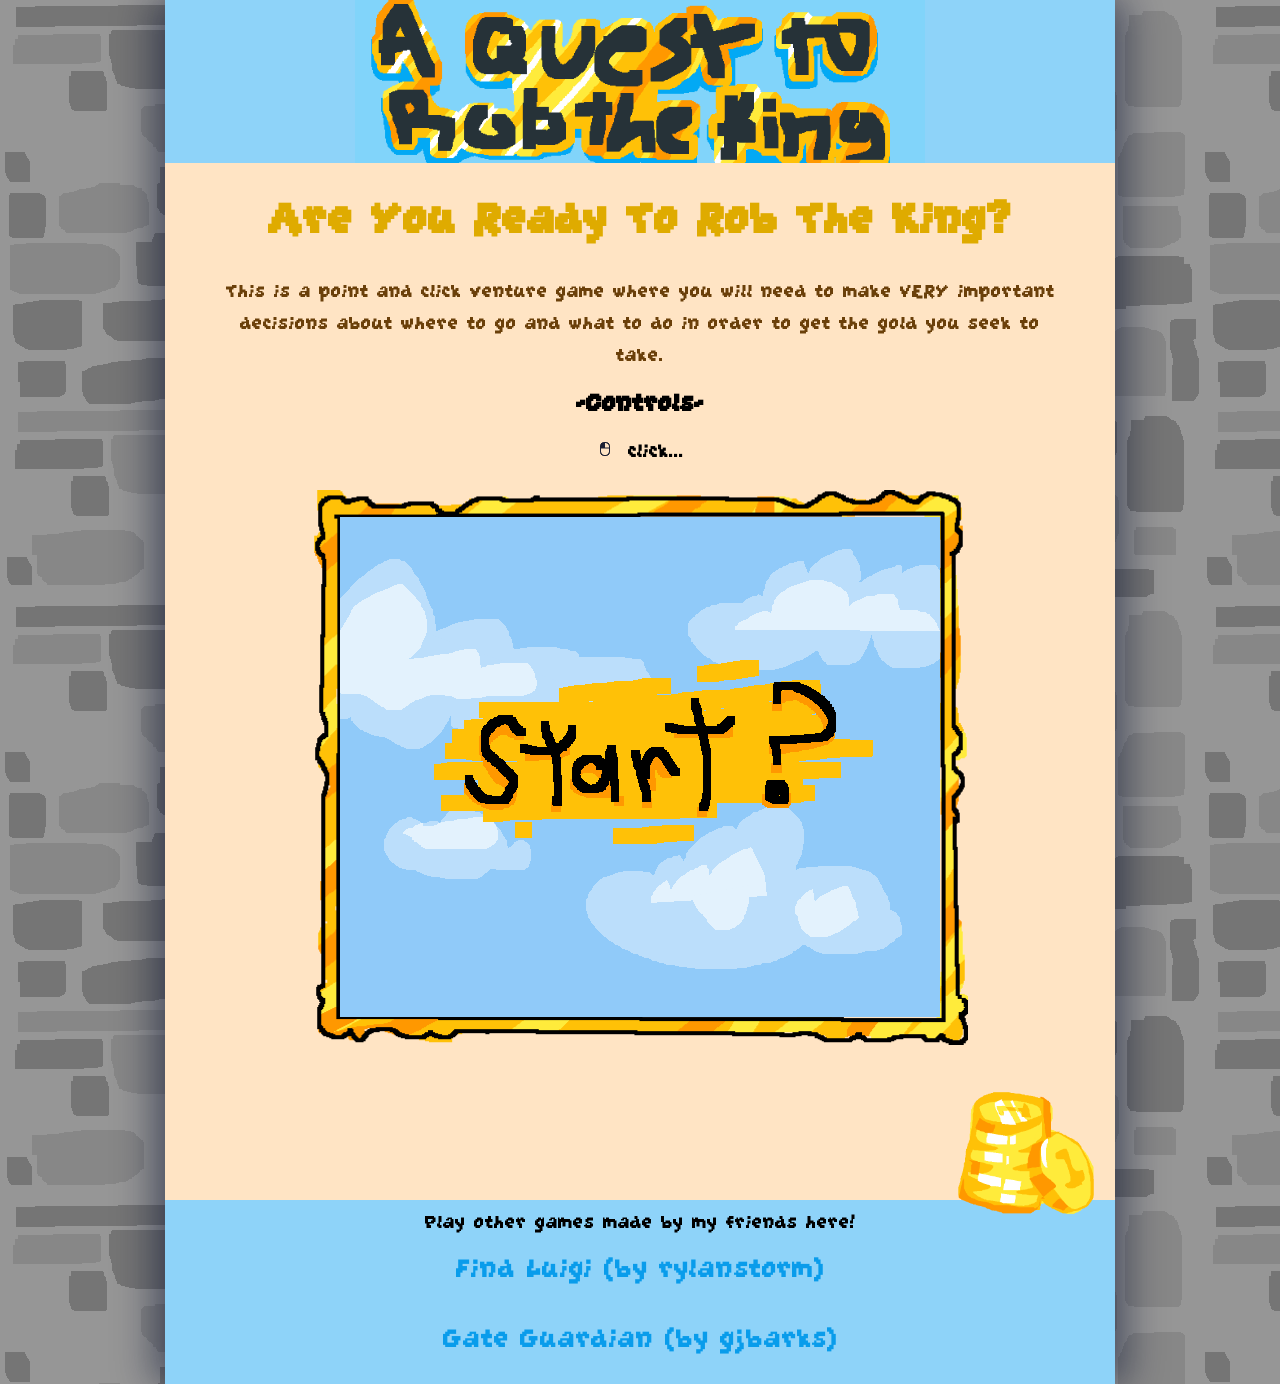
<file: index.html>
<!DOCTYPE html>
<html>
<head>
<!--
    fist ctc project
    A Quest To Rob The King

    home page:
    Author: Noah Lorenz
    Date: 9/29/26

    filename: Index.html (aka home page)
-->

<meta charset="utf-8" />
<title>A Quest To Rob The King</title>
<link href="./css/reset.css" rel="stylesheet" />
<link href="./css/styles1.css" rel="stylesheet" />

</head>

<body>
    <header>
        <a href="./index.html"> <img src="./scenes/title.png" alt="game header"/> </a>
    </header>

    <article>
        <h1> Are You Ready To Rob The King? </h1>
            <p>
                This is a point and click venture game where you will need to make VERY important decisions
                about where to go and what to do in order to get the gold you seek to take.
            </p>
        <H2>-Controls-</H2>
        <ul id="click">
            <li> click...</li>
        </ul>
        <img src="./scenes/start.png" alt="start button" usemap="#scene_map"/>


        <map name="scene_map">
           <area shape="rect" coords="171, 224,531, 354" href="./html/bedroom.html" alt="to the bedroom" />
        </map>
        <img id="coin" src="./scenes/coin.png" alt="coin">
        
    </article>
    <footer>
        <p>Play other games made by my friends here! </p>
        <ul>
            <p><a href="https://rylanstorm.github.io/Find-Luigi/">Find Luigi (by rylanstorm)</a></p>
           <p><a href="https://gjbarks.github.io/gate_guardian/">Gate Guardian (by gjbarks)</a></p>

        </ul>
        


    </footer>
</body>







































</html>
</file>
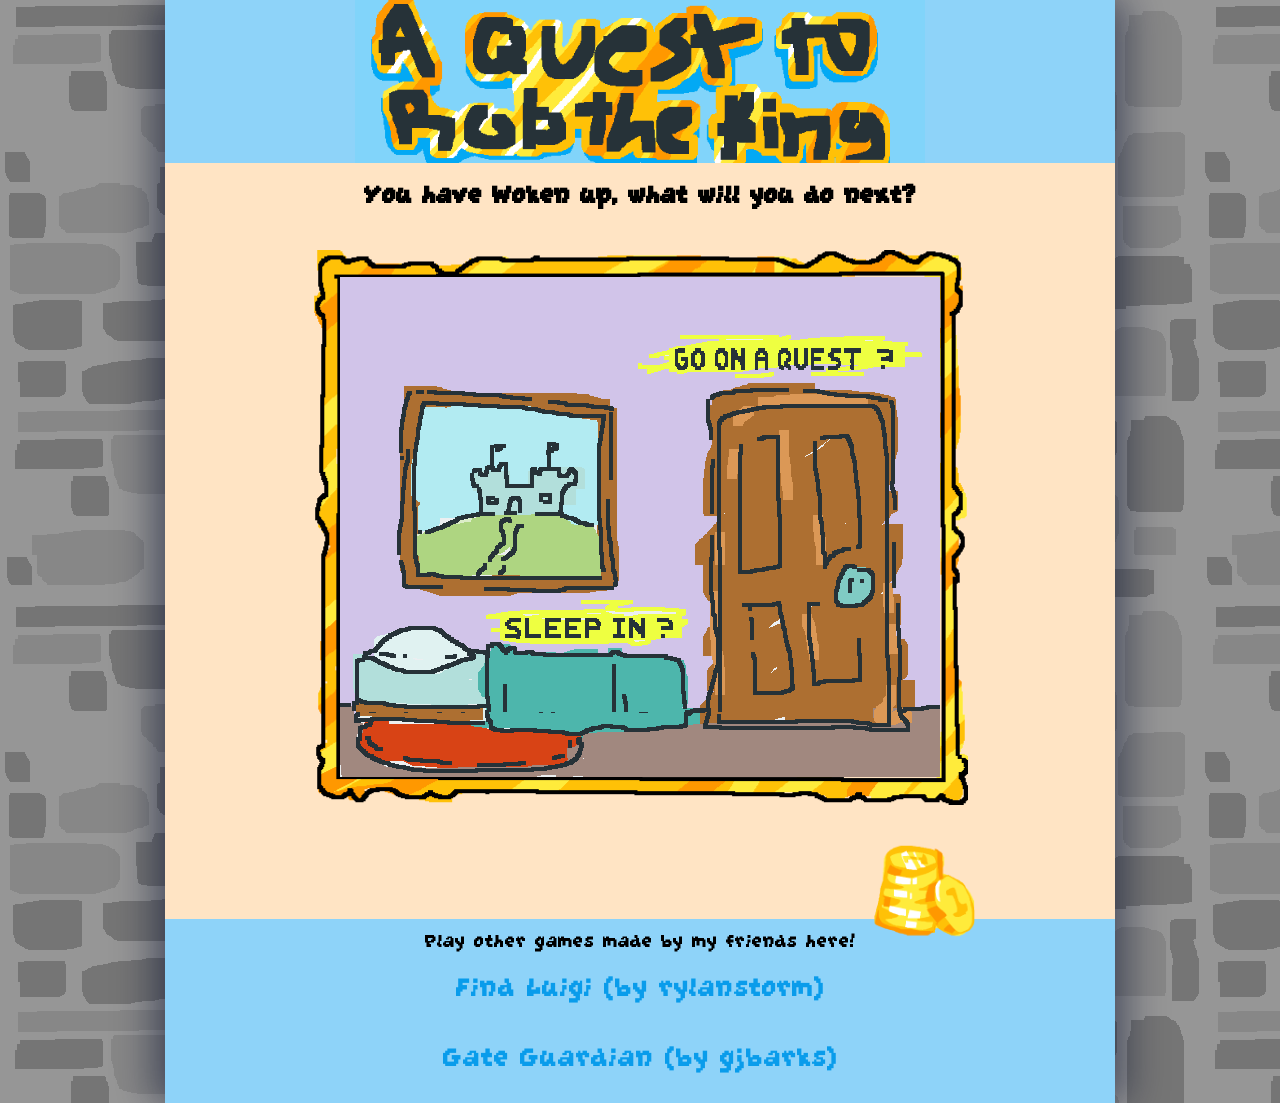
<file: html/bedroom.html>
<!DOCTYPE html>
<html>

<head>
<!--
    fist ctc project
    A Quest To Rob The King

    scene 1 (bedroom):
    Author: Noah Lorenz
    Date: 9/29/26

    filename: bedroom.html
-->

<meta charset="utf-8" />
<title>A Quest To Rob The King</title>
<link href="../css/reset.css" rel="stylesheet" />
<link href="../css/styles1.css" rel="stylesheet" />

</head>

<body>
    <header>
        <a href="../index.html"> <img src="../scenes/title.png" alt="game header"/> </a>

    </header>

    <article>
        <h2>
            You have Woken up,
            what will you do next?
        </h2>

    <img src="../scenes/bedroom.png" alt="first decision" usemap="#scene_map"/>
        
    <map name="scene_map">
            <area shape="rect" coords="67, 379, 396, 506" href="../html/sleep.html" alt="to sleep" />
            <area shape="rect" coords="410, 102,623, 507" href="../html/map.html" alt="where go?" />
            </map>
<img id="coin" src="../scenes/coin.png" alt="coin">

    </article>

<footer>
        <p>Play other games made by my friends here! </p>
                    <p><a href="https://rylanstorm.github.io/Find-Luigi/">Find Luigi (by rylanstorm)</a></p>

           <p><a href="https://gjbarks.github.io/gate_guardian/">Gate Guardian (by gjbarks)</a></p>


    </footer>

</body>





</html>
</file>
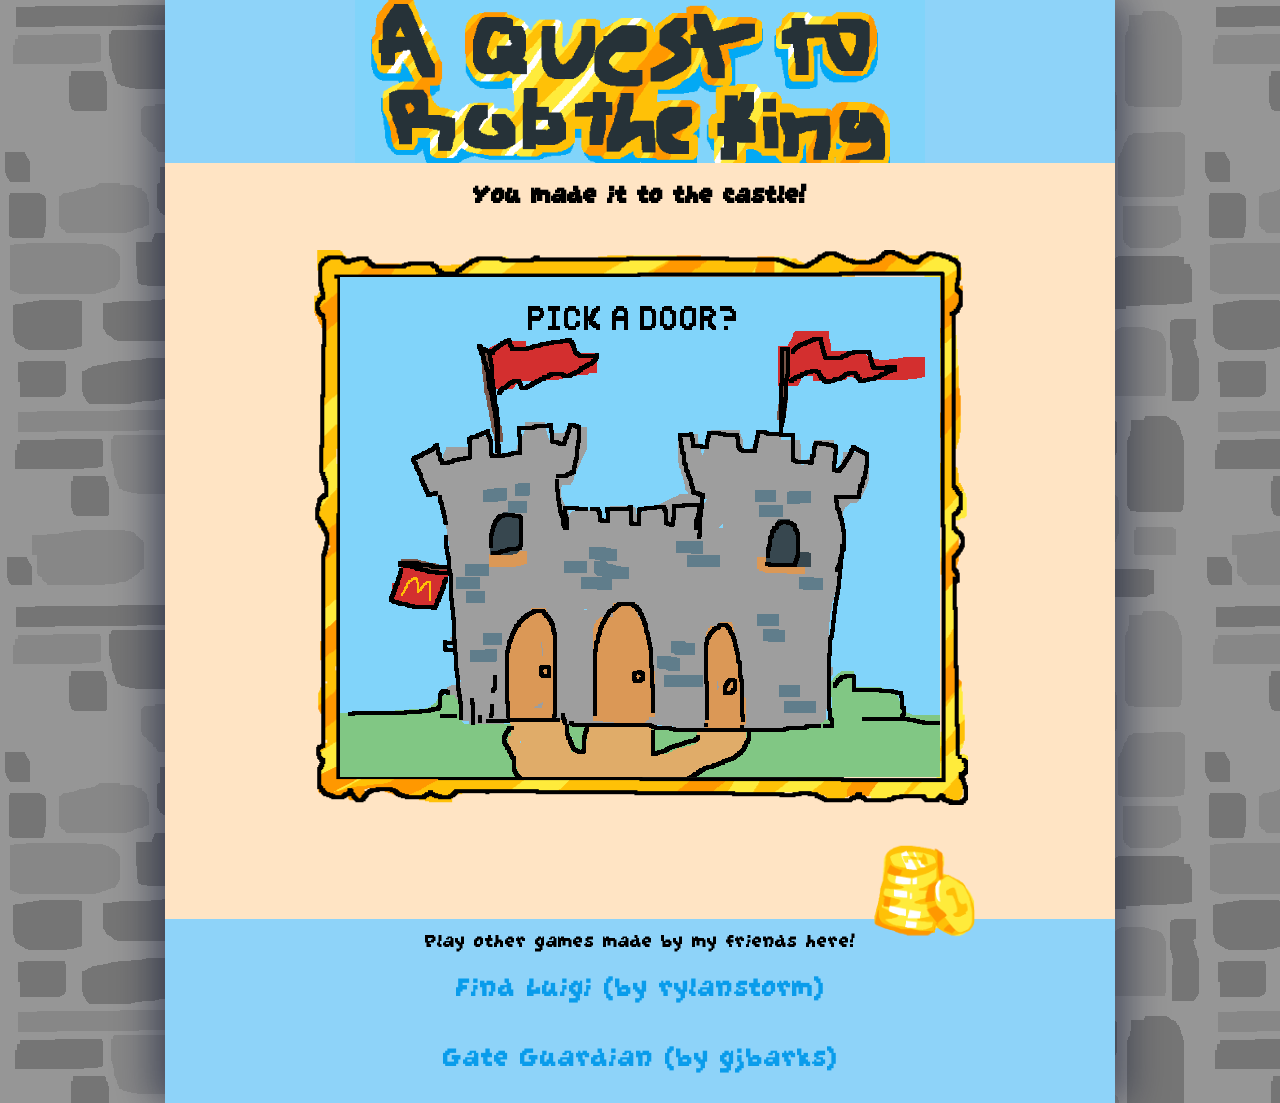
<file: html/Castle.html>
<!DOCTYPE html>
<html>

<head>
<!--
    fist ctc project
    A Quest To Rob The King

    scene 4 (castle doors):
    Author: Noah Lorenz
    Date: 10/1/26

    filename: {castle.html}
-->

<meta charset="utf-8" />
<title>A Quest To Rob The King</title>
<link href="../css/reset.css" rel="stylesheet" />
<link href="../css/styles1.css" rel="stylesheet" />


</head>

<body>
    <header>
        <a href="../index.html"> <img src="../scenes/title.png" alt="game header"/> </a>

    </header>

    <article>
        <h2>You made it to the castle!</h2>
        <img src="../scenes/castle.png" alt="castle doors" usemap="#scene_map"/>

        <map name="scene_map">
           <area shape="rect" coords="214, 374, 274, 488" href="./Chestroom.html" alt="chestroom" />
           <area shape="rect" coords="302, 370, 372, 491" href="./Chestroom.html" alt="chestroom" />
           <area shape="rect" coords="407, 392, 464, 502" href="./fireroom.html" alt="fire" />
        </map>
        <img id="coin" src="../scenes/coin.png" alt="coin">
    </article>
    <footer>
        <p>Play other games made by my friends here! </p>
                    <p><a href="https://rylanstorm.github.io/Find-Luigi/">Find Luigi (by rylanstorm)</a></p>

           <p><a href="https://gjbarks.github.io/gate_guardian/">Gate Guardian (by gjbarks)</a></p>


    </footer>
</body>





</html>
</file>
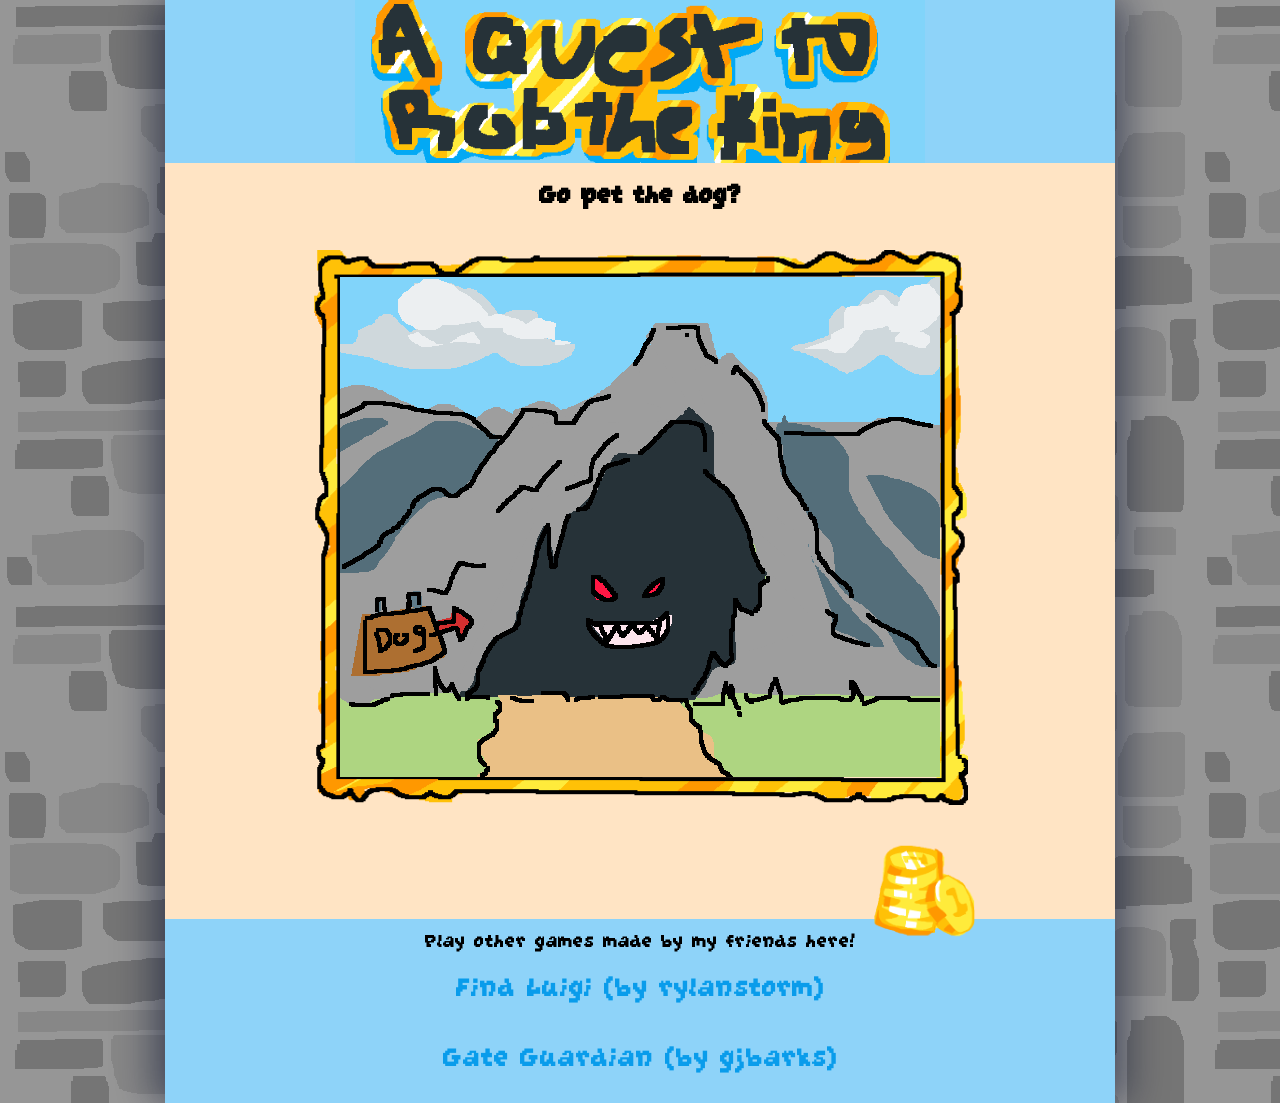
<file: html/cave.html>
<!DOCTYPE html>
<html>

<head>
<!--
    fist ctc project
    A Quest To Rob The King

    scene 5 (cave):
    Author: Noah Lorenz
    Date: 10/1/26

    filename: {cave.html}
-->

<meta charset="utf-8" />
<title>A Quest To Rob The King</title>
<link href="../css/reset.css" rel="stylesheet" />
<link href="../css/styles1.css" rel="stylesheet" />


</head>

<body>
    <header>
        <a href="../index.html"> <img src="../scenes/title.png" alt="game header"/> </a>
        
    </header>

    <article>

        <h2>Go pet the dog?</h2>

        <img src="../scenes/cave.png" alt="cave" usemap="#scene_map" />

        <map name="scene_map">
           <area shape="circle" coords="349, 345, 140" href="./you_died.html" alt="you died" />
        </map>
<img id="coin" src="../scenes/coin.png" alt="coin">
    </article>

    <footer>
        <p>Play other games made by my friends here! </p>
                    <p><a href="https://rylanstorm.github.io/Find-Luigi/">Find Luigi (by rylanstorm)</a></p>

           <p><a href="https://gjbarks.github.io/gate_guardian/">Gate Guardian (by gjbarks)</a></p>


    </footer>
</body>





</html>
</file>
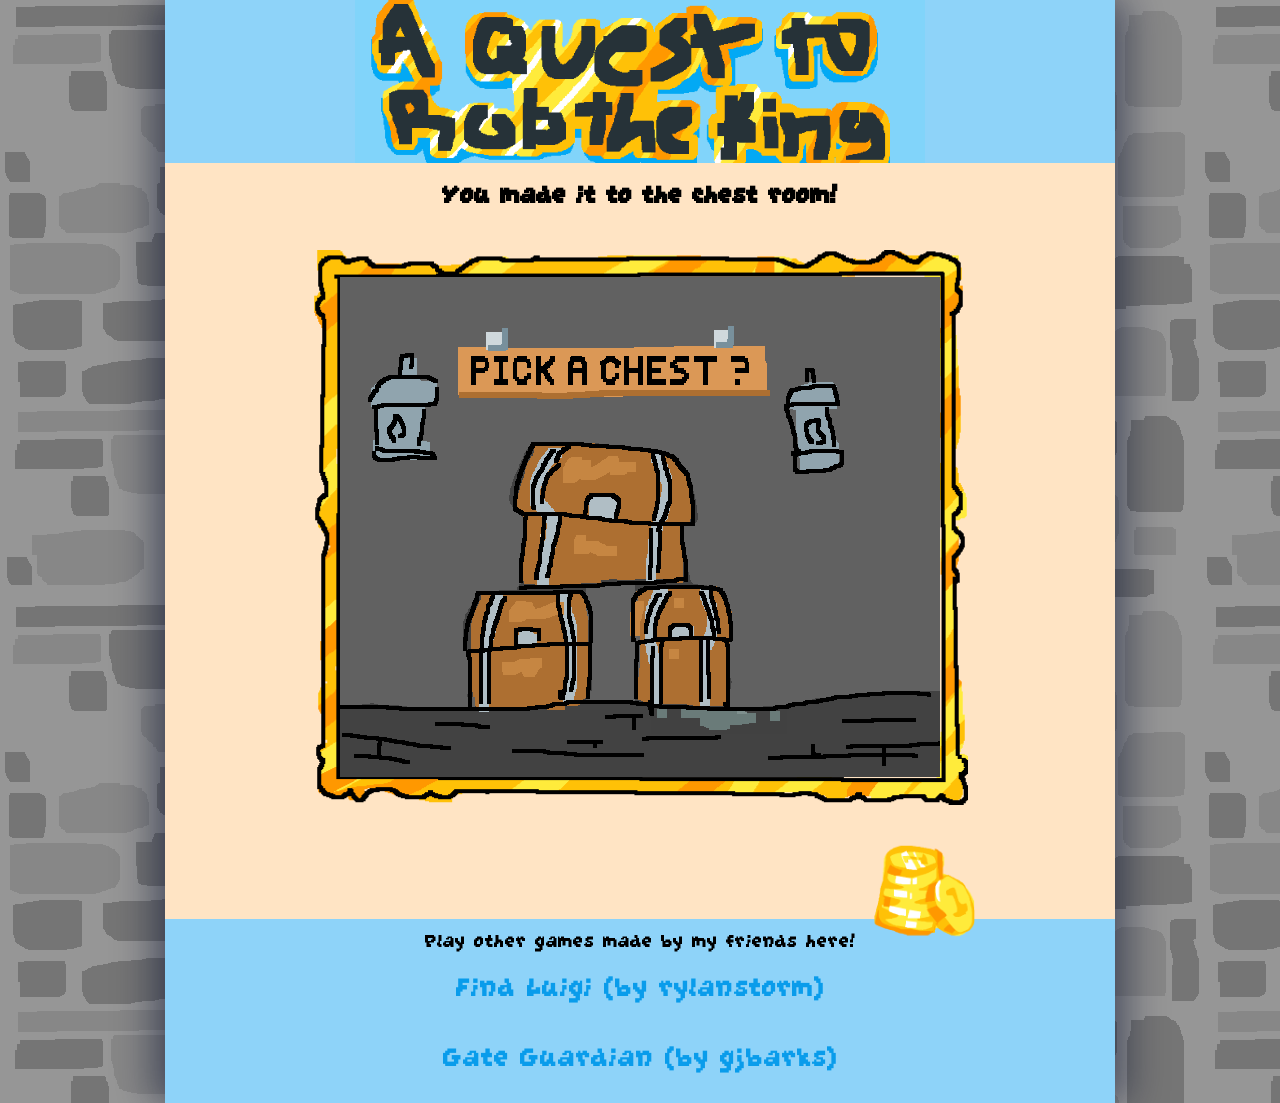
<file: html/Chestroom.html>
<!DOCTYPE html>
<html lang="en">
<head>

    <!--
    fist ctc project
    A Quest To Rob The King

    scene 6 (chest room):
    Author: Noah Lorenz
    Date: 10/1/26

    filename: chestroom.html
-->
    <meta charset="UTF-8">
    <title>A Quest To Rob The King</title>
    <link href="../css/reset.css" rel="stylesheet" />
    <link href="../css/styles1.css" rel="stylesheet" />

</head>


<body>
    <header>
        <a href="../index.html"> <img src="../scenes/title.png" alt="game header"/> </a>
    </header>
    <article>
        <h2>You made it to the chest room!</h2>
        <img src="../scenes/chests.png" alt="pick a chest" usemap="#scene_map">
        
          <map name="scene_map">
           <area shape="rect" coords="233, 214, 399, 354" href="./robbed.html" alt="win" />
           <area shape="rect" coords="176, 361, 305, 465" href="./robbed.html" alt="win" />
           <area shape="rect" coords="337, 358, 442, 482" href="./mimic.html" alt="loose" />
        </map>

        <img id="coin" src="../scenes/coin.png" alt="coin">
    </article>
    <footer>
        <p>Play other games made by my friends here! </p>
                    <p><a href="https://rylanstorm.github.io/Find-Luigi/">Find Luigi (by rylanstorm)</a></p>

           <p><a href="https://gjbarks.github.io/gate_guardian/">Gate Guardian (by gjbarks)</a></p>


    </footer>
</body>

</html>
</file>
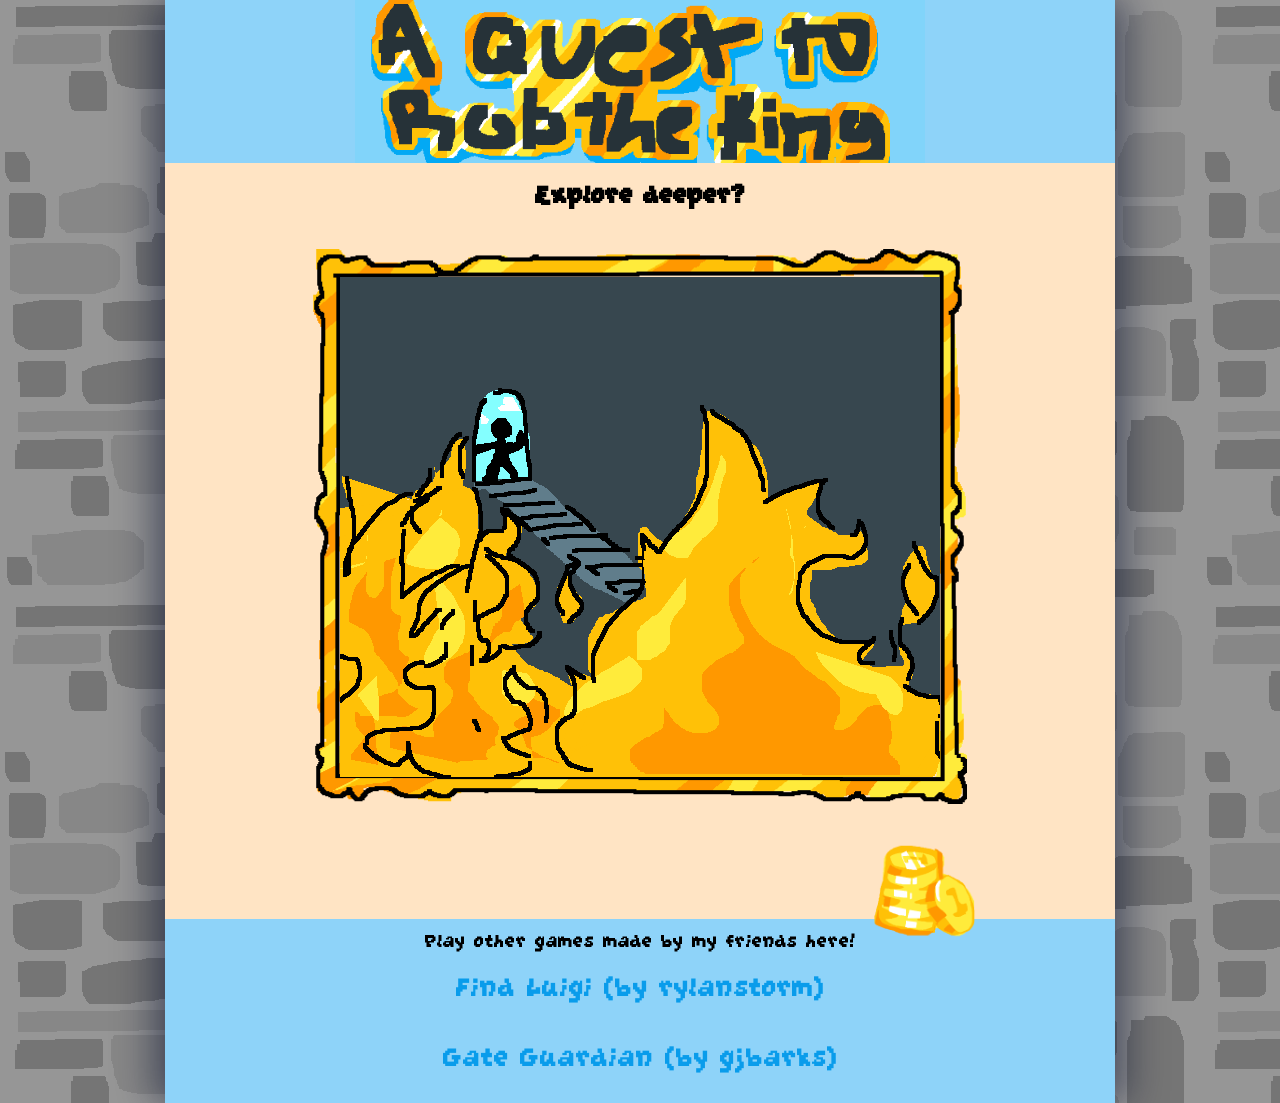
<file: html/fireroom.html>
<!DOCTYPE html>
<html lang="en">
<head>

    <!--
    fist ctc project
    A Quest To Rob The King

    scene 7 (fire):
    Author: Noah Lorenz
    Date: 10/1/26

    filename: fireroom.html
-->
    <meta charset="UTF-8">
    <title>A Quest To Rob The King</title>
    <link href="../css/reset.css" rel="stylesheet" />
    <link href="../css/styles1.css" rel="stylesheet" />

</head>


<body>
    <header>
        <a href="../index.html"> <img src="../scenes/title.png" alt="game header"/> </a>
    </header>
    <article>
        <h2>Explore deeper?</h2>
        <img src="../scenes/fire room.png" alt="fire" usemap="#scene_map">
        
          <map name="scene_map">
             <area shape="rect" coords="55, 54, 648, 544" href="./you_died.html" alt="you died" />
        </map>
        <img id="coin" src="../scenes/coin.png" alt="coin">
    </article>
    <footer>
        <p>Play other games made by my friends here! </p>
                    <p><a href="https://rylanstorm.github.io/Find-Luigi/">Find Luigi (by rylanstorm)</a></p>

           <p><a href="https://gjbarks.github.io/gate_guardian/">Gate Guardian (by gjbarks)</a></p>


    </footer>
</body>

</html>
</file>
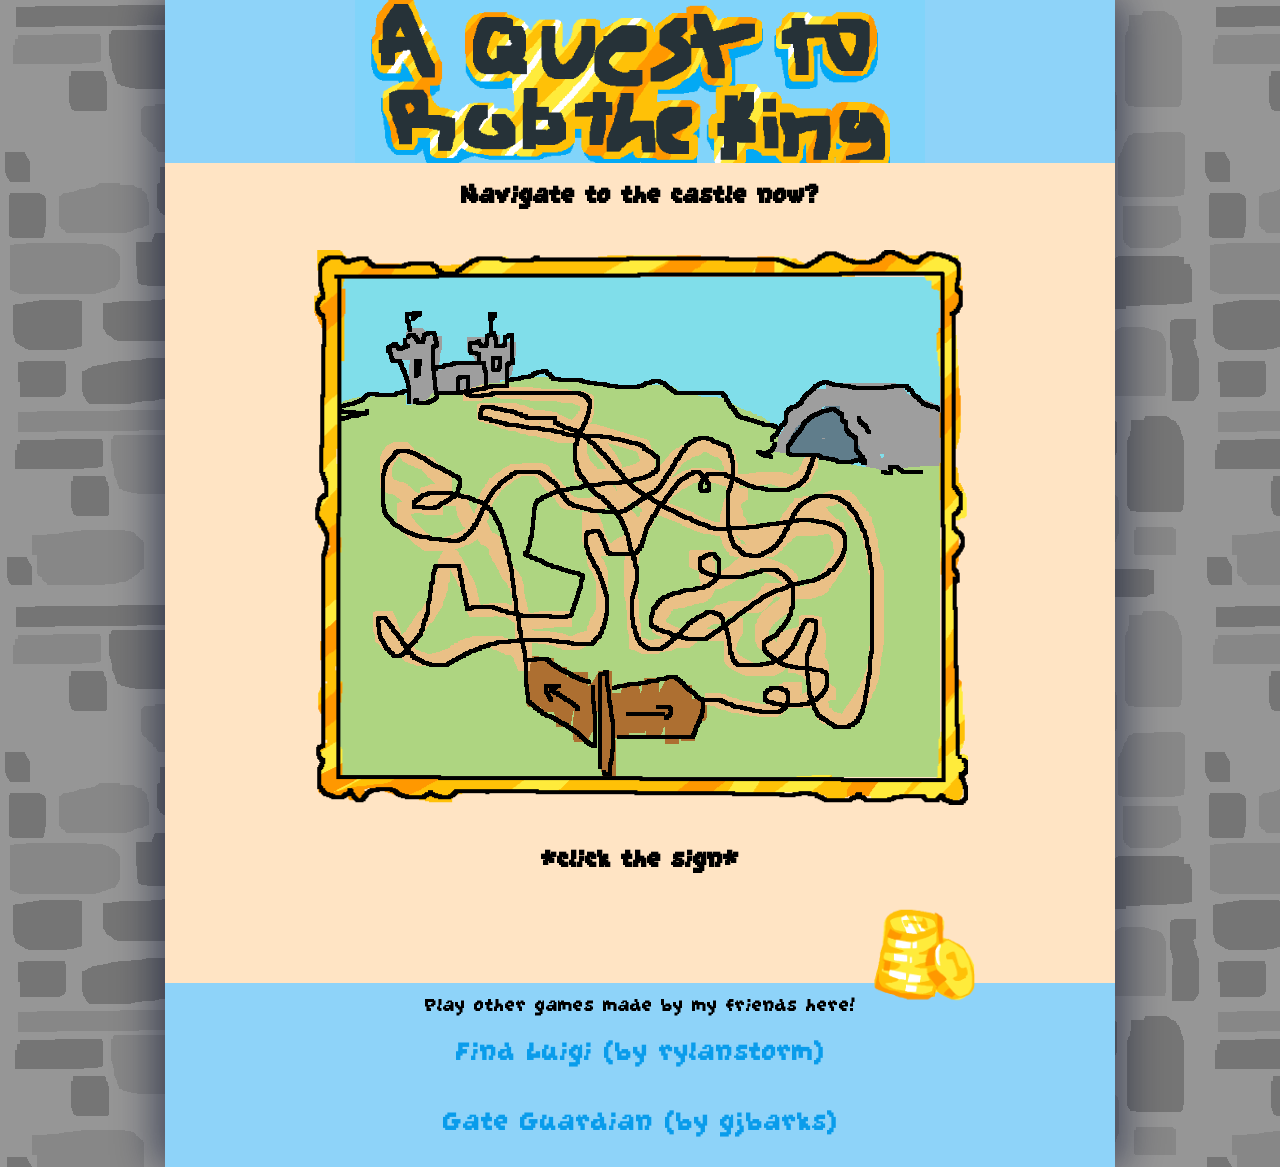
<file: html/map.html>
<!DOCTYPE html>
<html>

<head>
<!--
    fist ctc project
    A Quest To Rob The King

    scene 2 (map):
    Author: Noah Lorenz
    Date: 10/1/26

    filename: map.html
-->

<meta charset="utf-8" />
<title>A Quest To Rob The King</title>
<link href="../css/reset.css" rel="stylesheet" />
<link href="../css/styles1.css" rel="stylesheet" />


</head>

<body>
    <header>
        <a href="../index.html"> <img src="../scenes/title.png" alt="game header"/> </a>

    </header>

    <article>
        <h2> Navigate to the castle now?</h2>

        <img src="../scenes/map.png" alt="where go?" usemap="#scene_map">
           <h2>*click the sign*</h2>     

            <map name="scene_map">
           <area shape="rect" coords="230, 420, 305, 525" href="../html/Castle.html" alt="to the castle" />
           <area shape="rect" coords="319, 452, 415, 518" href="../html/cave.html" alt="ah scary" />
        </map>
<img id="coin" src="../scenes/coin.png" alt="coin">
    </article>

    <footer>
        <p>Play other games made by my friends here! </p>
                    <p><a href="https://rylanstorm.github.io/Find-Luigi/">Find Luigi (by rylanstorm)</a></p>

           <p><a href="https://gjbarks.github.io/gate_guardian/">Gate Guardian (by gjbarks)</a></p>


    </footer>
</body>





</html>
</file>
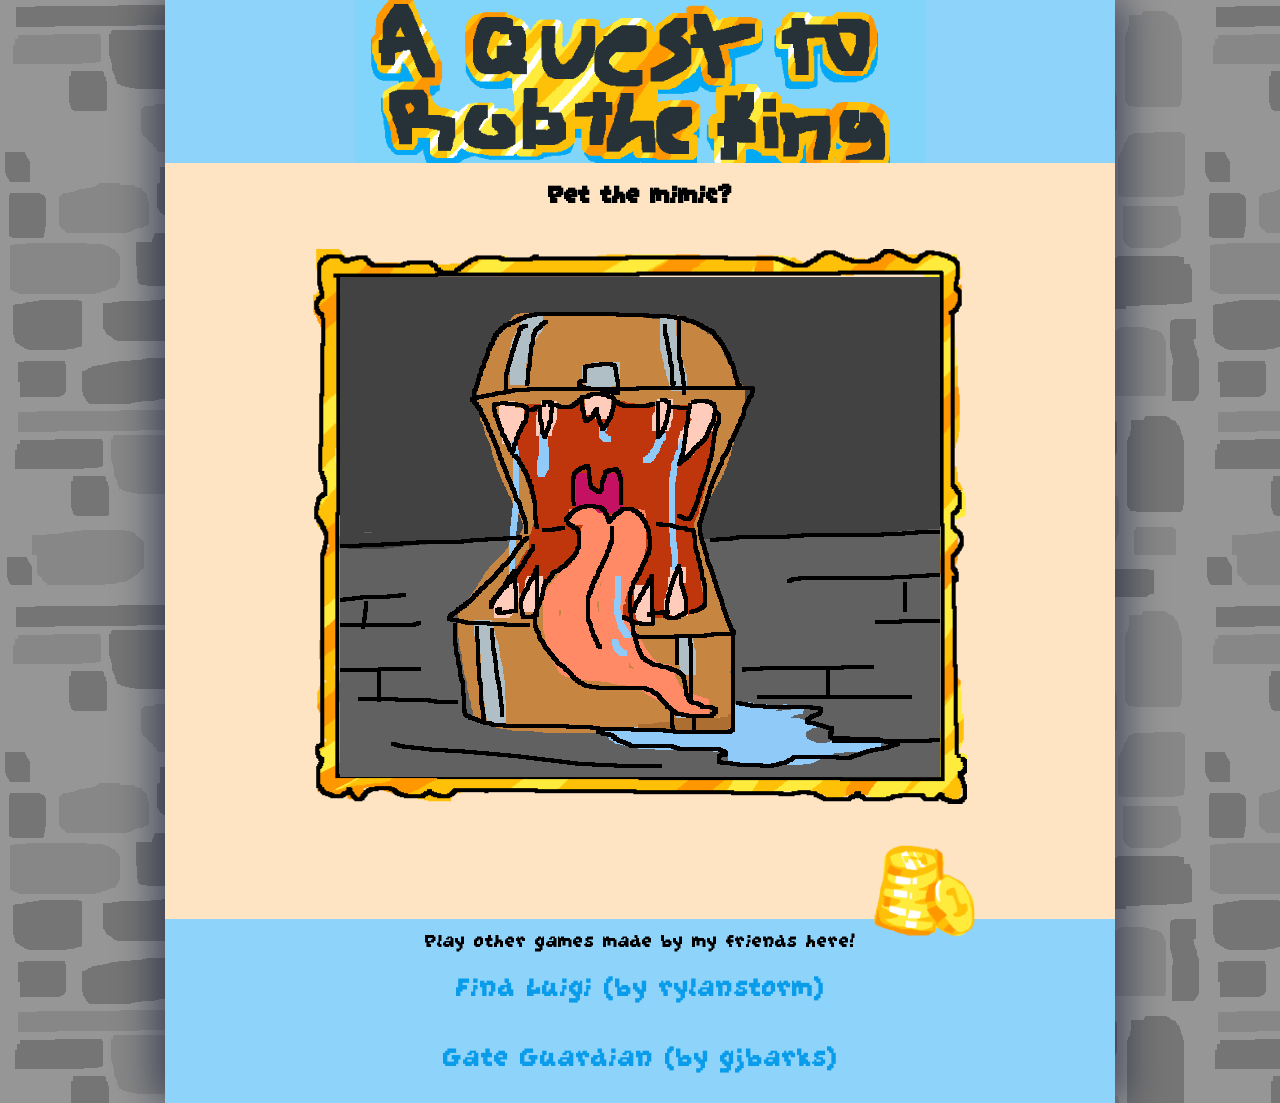
<file: html/mimic.html>
<!DOCTYPE html>
<html lang="en">
<head>

    <!--
    fist ctc project
    A Quest To Rob The King

    scene 9 (mimic):
    Author: Noah Lorenz
    Date: 10/1/26

    filename: mimic.html
-->
    <meta charset="UTF-8">
    <title>A Quest To Rob The King</title>
    <link href="../css/reset.css" rel="stylesheet" />
    <link href="../css/styles1.css" rel="stylesheet" />

</head>


<body>
    <header>
        <a href="../index.html"> <img src="../scenes/title.png" alt="game header"/> </a>
    </header>
    <article>
        <h2>Pet the mimic?</h2>
        <img src="../scenes/mimic.png" alt="Pet the mimic?" usemap="#scene_map">
        
          <map name="scene_map">
             <area shape="rect" coords="190, 88, 448, 507" href="./you_died.html" alt="you died" />
        </map>
        <img id="coin" src="../scenes/coin.png" alt="coin">
    </article>
    <footer>
        <p>Play other games made by my friends here! </p>
                    <p><a href="https://rylanstorm.github.io/Find-Luigi/">Find Luigi (by rylanstorm)</a></p>

           <p><a href="https://gjbarks.github.io/gate_guardian/">Gate Guardian (by gjbarks)</a></p>


    </footer>
</body>

</html>
</file>
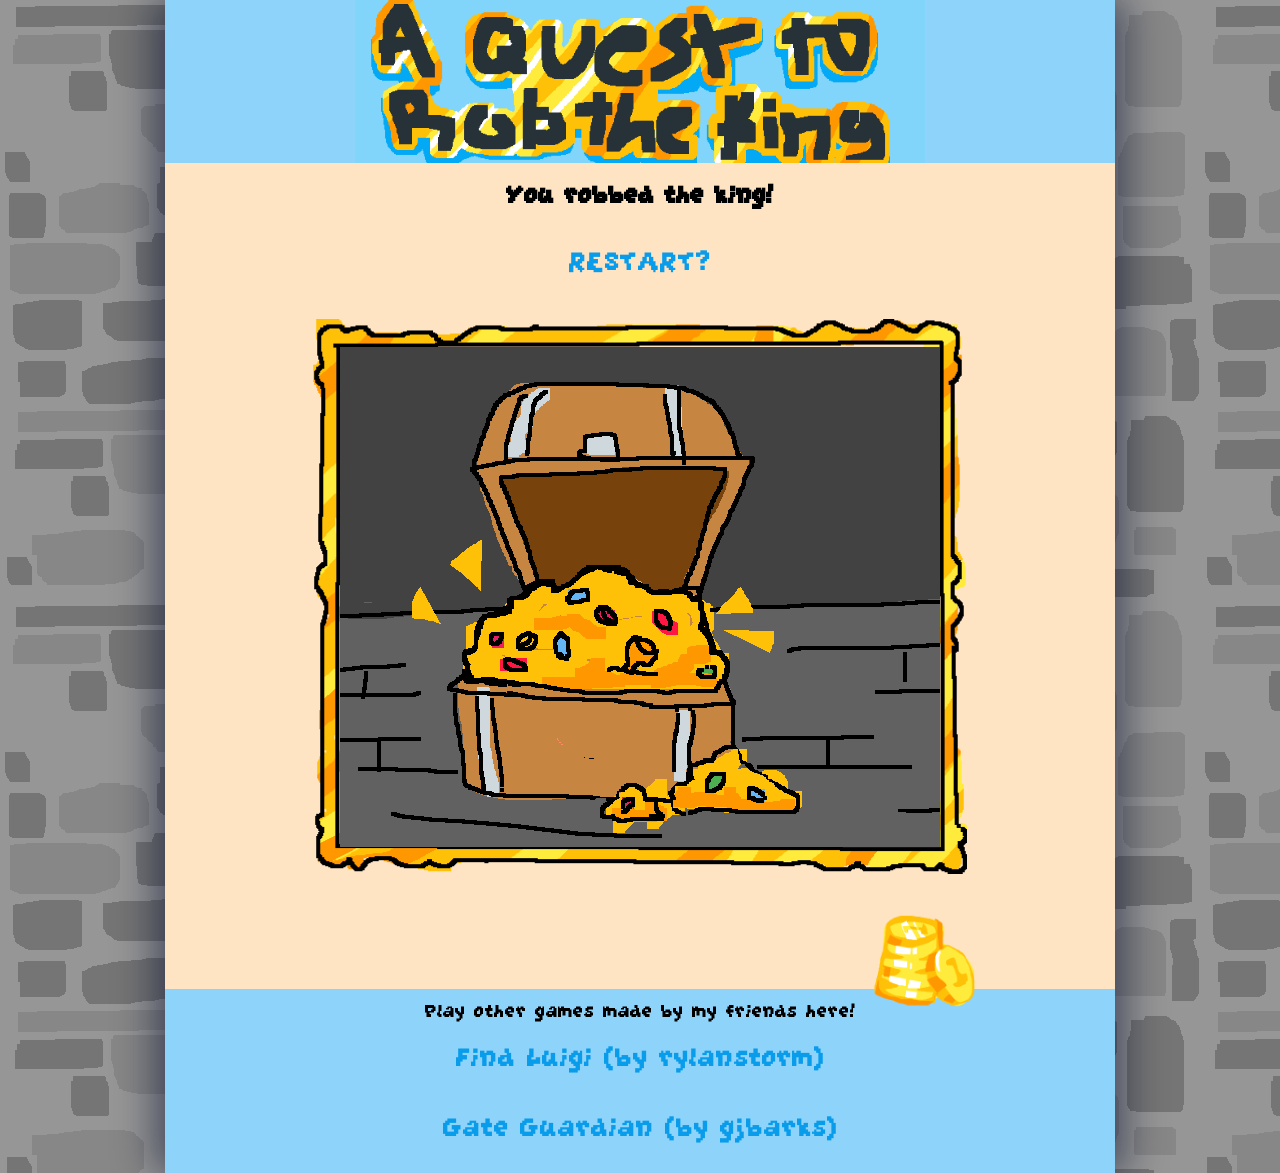
<file: html/robbed.html>
<!DOCTYPE html>
<html lang="en">
<head>

    <!--
    fist ctc project
    A Quest To Rob The King

    scene 8 (gold chest):
    Author: Noah Lorenz
    Date: 10/1/26

    filename: robbed.html
-->
    <meta charset="UTF-8">
    <title>A Quest To Rob The King</title>
    <link href="../css/reset.css" rel="stylesheet" />
    <link href="../css/styles1.css" rel="stylesheet" />

</head>


<body>
    <header>
        <a href="../index.html"> <img src="../scenes/title.png" alt="game header"/> </a>
    </header>
    <article>
        <h2>You robbed the king!</h2>
        <a href="../index.html" >  RESTART?  </a>
        <img src="../scenes/gold.png" alt="you got gold" >
        <img id="coin" src="../scenes/coin.png" alt="coin">
    </article>

    <footer>
        <p>Play other games made by my friends here! </p>
             <p><a href="https://rylanstorm.github.io/Find-Luigi/">Find Luigi (by rylanstorm)</a></p>
           <p><a href="https://gjbarks.github.io/gate_guardian/">Gate Guardian (by gjbarks)</a></p>


    </footer>
</body>

</html>
</file>
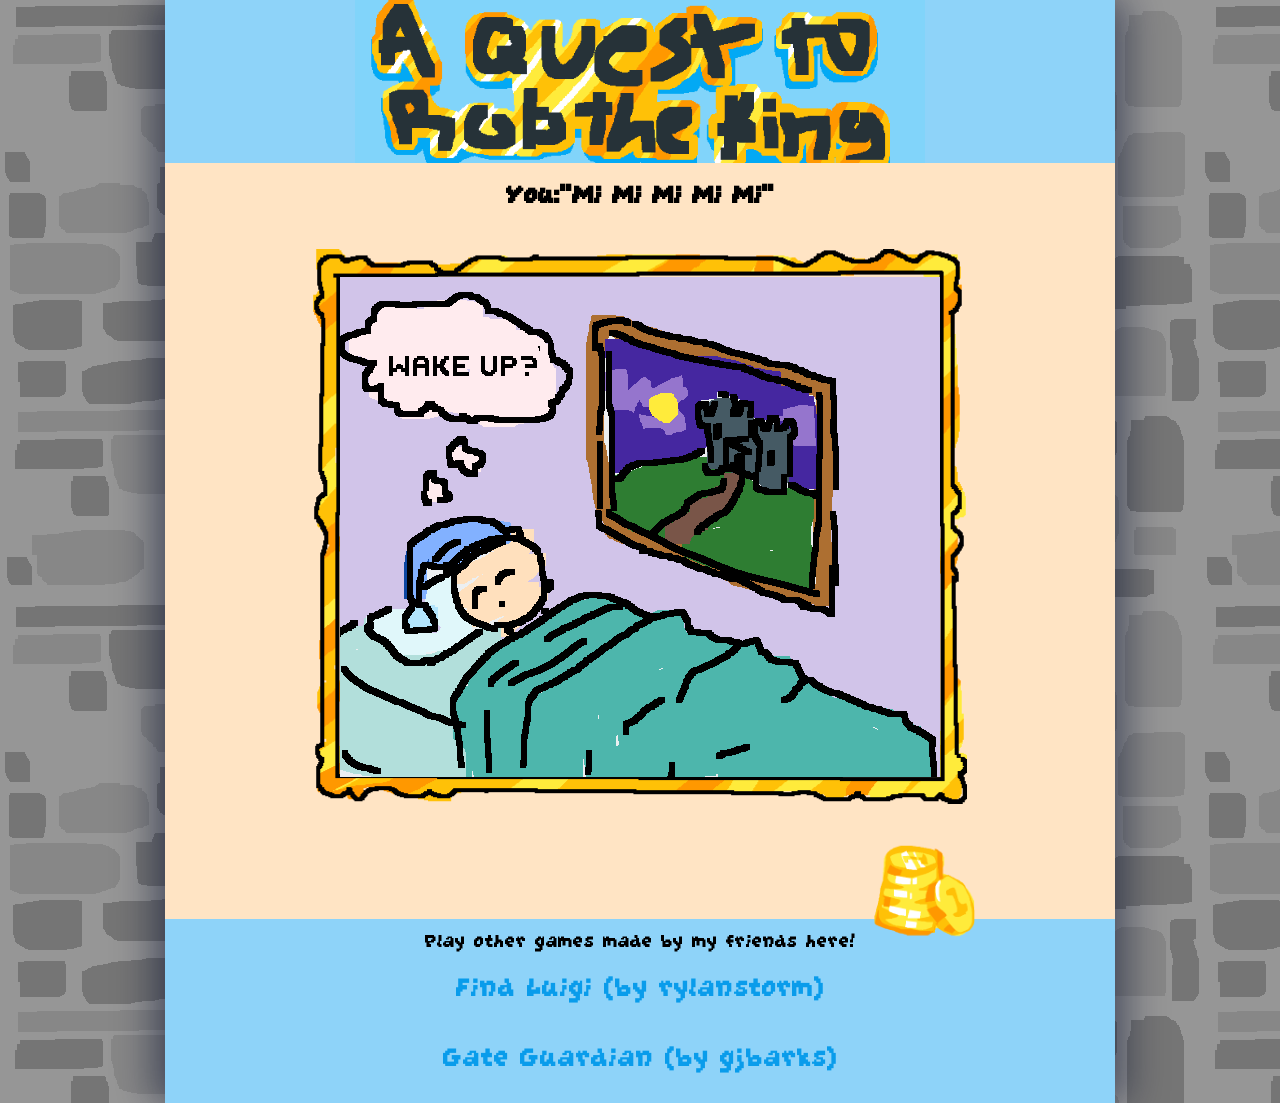
<file: html/sleep.html>
<!DOCTYPE html>
<html>

<head>
<!--
    fist ctc project
    A Quest To Rob The King

    scene 3 (sleep):
    Author: Noah Lorenz
    Date: 9/30/26

    filename: {sleep.html}
-->

<meta charset="utf-8" />
<title>A Quest To Rob The King</title>
<link href="../css/reset.css" rel="stylesheet" />
<link href="../css/styles1.css" rel="stylesheet" />

</head>

<body>
    <header>
        <a href="../index.html"> <img src="../scenes/title.png" alt="game header"/> </a>

    </header>

    <article>
        <h2>You:"Mi Mi Mi Mi Mi"</h2>
        <img src="../scenes/sleep.png" alt="mi mi mi mi mi" usemap="#scene_map"/>
        
<map name="scene_map">
           <area shape="rect" coords="87, 106, 256, 180" href="./bedroom.html" alt="to the bedroom" />
        </map>
<img id="coin" src="../scenes/coin.png" alt="coin">

    </article>
    <footer>
        <p>Play other games made by my friends here! </p>
                    <p><a href="https://rylanstorm.github.io/Find-Luigi/">Find Luigi (by rylanstorm)</a></p>

           <p><a href="https://gjbarks.github.io/gate_guardian/">Gate Guardian (by gjbarks)</a></p>


    </footer>
</body>





</html>
</file>
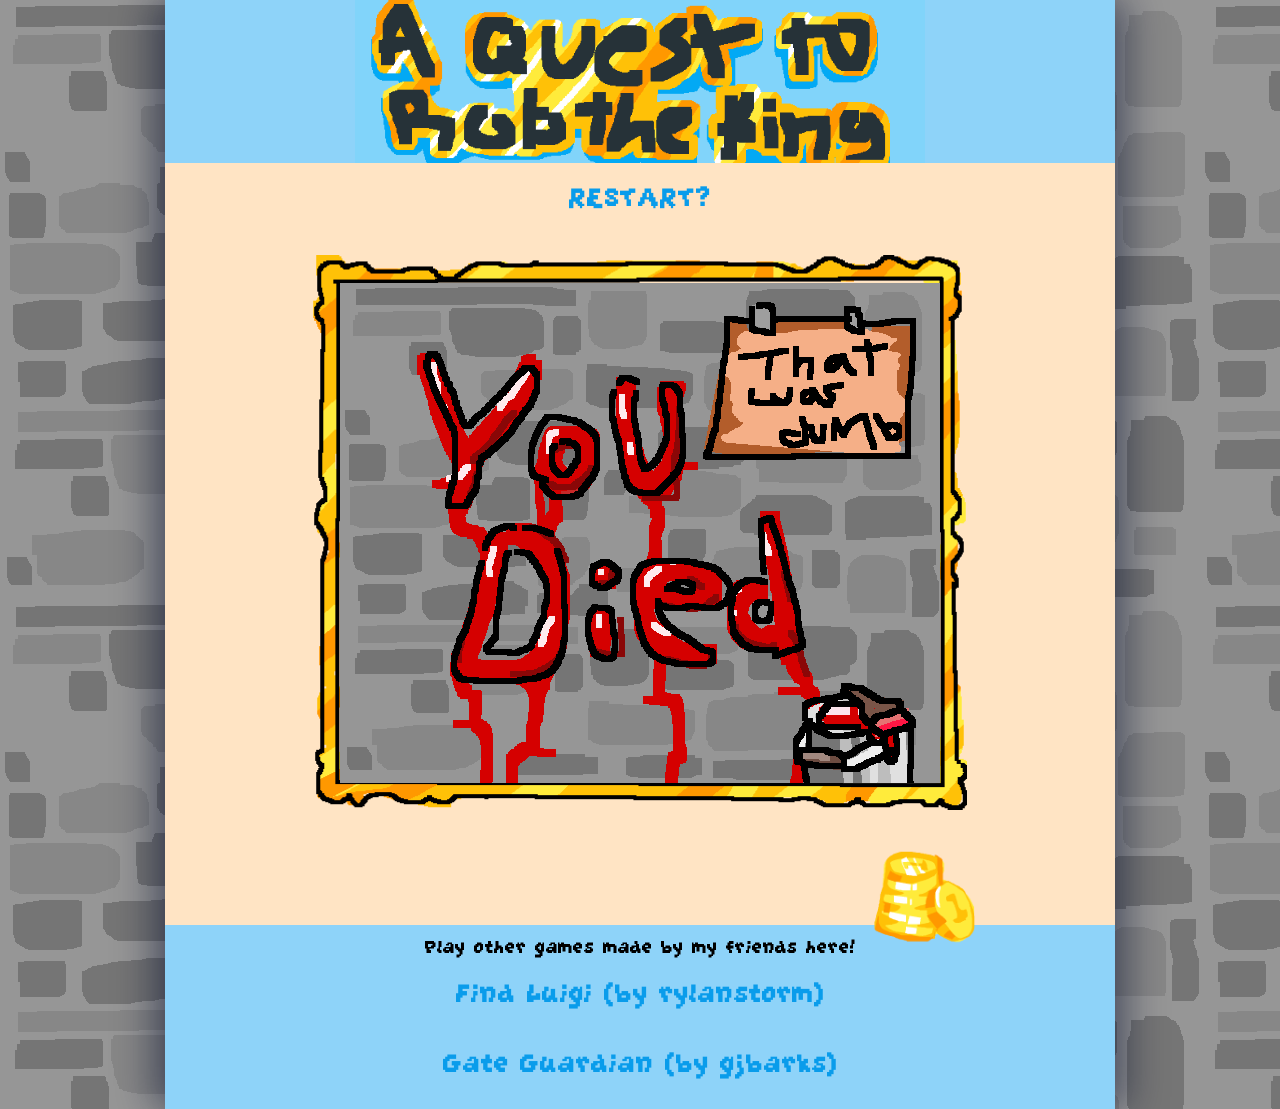
<file: html/you_died.html>
<!DOCTYPE html>
<html>

<head>
<!--
    fist ctc project
    A Quest To Rob The King

    scene 10 (death screen):
    Author: Noah Lorenz
    Date: 10/1/26

    filename: {you-died.html}
-->

<meta charset="utf-8" />
<title>A Quest To Rob The King</title>
<link href="../css/reset.css" rel="stylesheet" />
<link href="../css/styles1.css" rel="stylesheet" />

</head>

<body>
    <header>
        <img src="../scenes/title.png" alt="game header" usemap="scene_map"/>

    </header>

    <article>

        <a href="../index.html" >  RESTART?  </a>

        <img src="../scenes/dead.png" alt="deathscreen" />
<img id="coin" src="../scenes/coin.png" alt="coin">
    </article>
    <footer>
        <p>Play other games made by my friends here! </p>
                    <p><a href="https://rylanstorm.github.io/Find-Luigi/">Find Luigi (by rylanstorm)</a></p>

           <p><a href="https://gjbarks.github.io/gate_guardian/">Gate Guardian (by gjbarks)</a></p>


    </footer>
</body>





</html>
</file>
<file: css/styles1.css>
@charset "utf-8";
@font-face{
   font-family: "grape";
   src: url(../fonts/GrapeSoda.ttf);
}
/*
    general layout of all pages
*/


  



 html {
    background-image: url(../scenes/bg_bricks.png) ;
 }
 body {
    background-color: bisque;
    margin-left: auto;
    margin-right: auto;
    width: 950px;
     box-shadow: rgba(0, 12, 44, 0.4) 15px 0px 35px,
               rgba(0, 12, 44, 0.4) -15px 0px 35px;
   font-family: "grape";
   
 }

 header {    
    background-color: #8ed3f9;    
 }
 
 header img {
    display: block;
    margin-left: auto;
    margin-right: auto;
    width: 60%;
 }

 h1 {
   font-size: 3.5em;
   font-family: "grape";
   color: rgb(223, 171, 0);     
 }
h2 {
   font-size: 2em;
   font-family: "grape";
 }

 a{
   display: contents;
   text-align: center;
    margin-left: auto;
    margin-right: auto;
    line-height: 200%;
    color:#099ceb;
    font-size: 35px;
    text-decoration: none;
 }
 a:hover{
   display: contents;
   text-align: center;
    margin-left: auto;
    margin-right: auto;
    line-height: 200%;
    color:#ffc21c;
    font-size: 35px;
    text-decoration: none;
 }
 article, img, h2, h1, a {
    text-align: center;
    display: block;
    margin-left: auto;
    margin-right: auto;
    line-height: 200%;
 }
 
 
 p {
    margin-left: 5%;
    margin-right: 5%;
    font-size: 1.5em;
 }
 
 article>p {
   color: rgb(107, 64, 10);
 }
 footer {
    display: block;
    background-color: #8ed3f9;
    margin-top: -25px;
    padding-top: 10px;
    padding-bottom: 10px;
    text-align: center;
 }
 
 article {
   clear: both;
   content: '';
   display: table;
 }
article>img#coin {
   float: right ;
   width: 20%;
}
ul#click{
   list-style-image: url(../scenes/Leftclick_icon.png);
   font-size: 25px;
}

li {
 list-style-position: inside;
}
</file>
